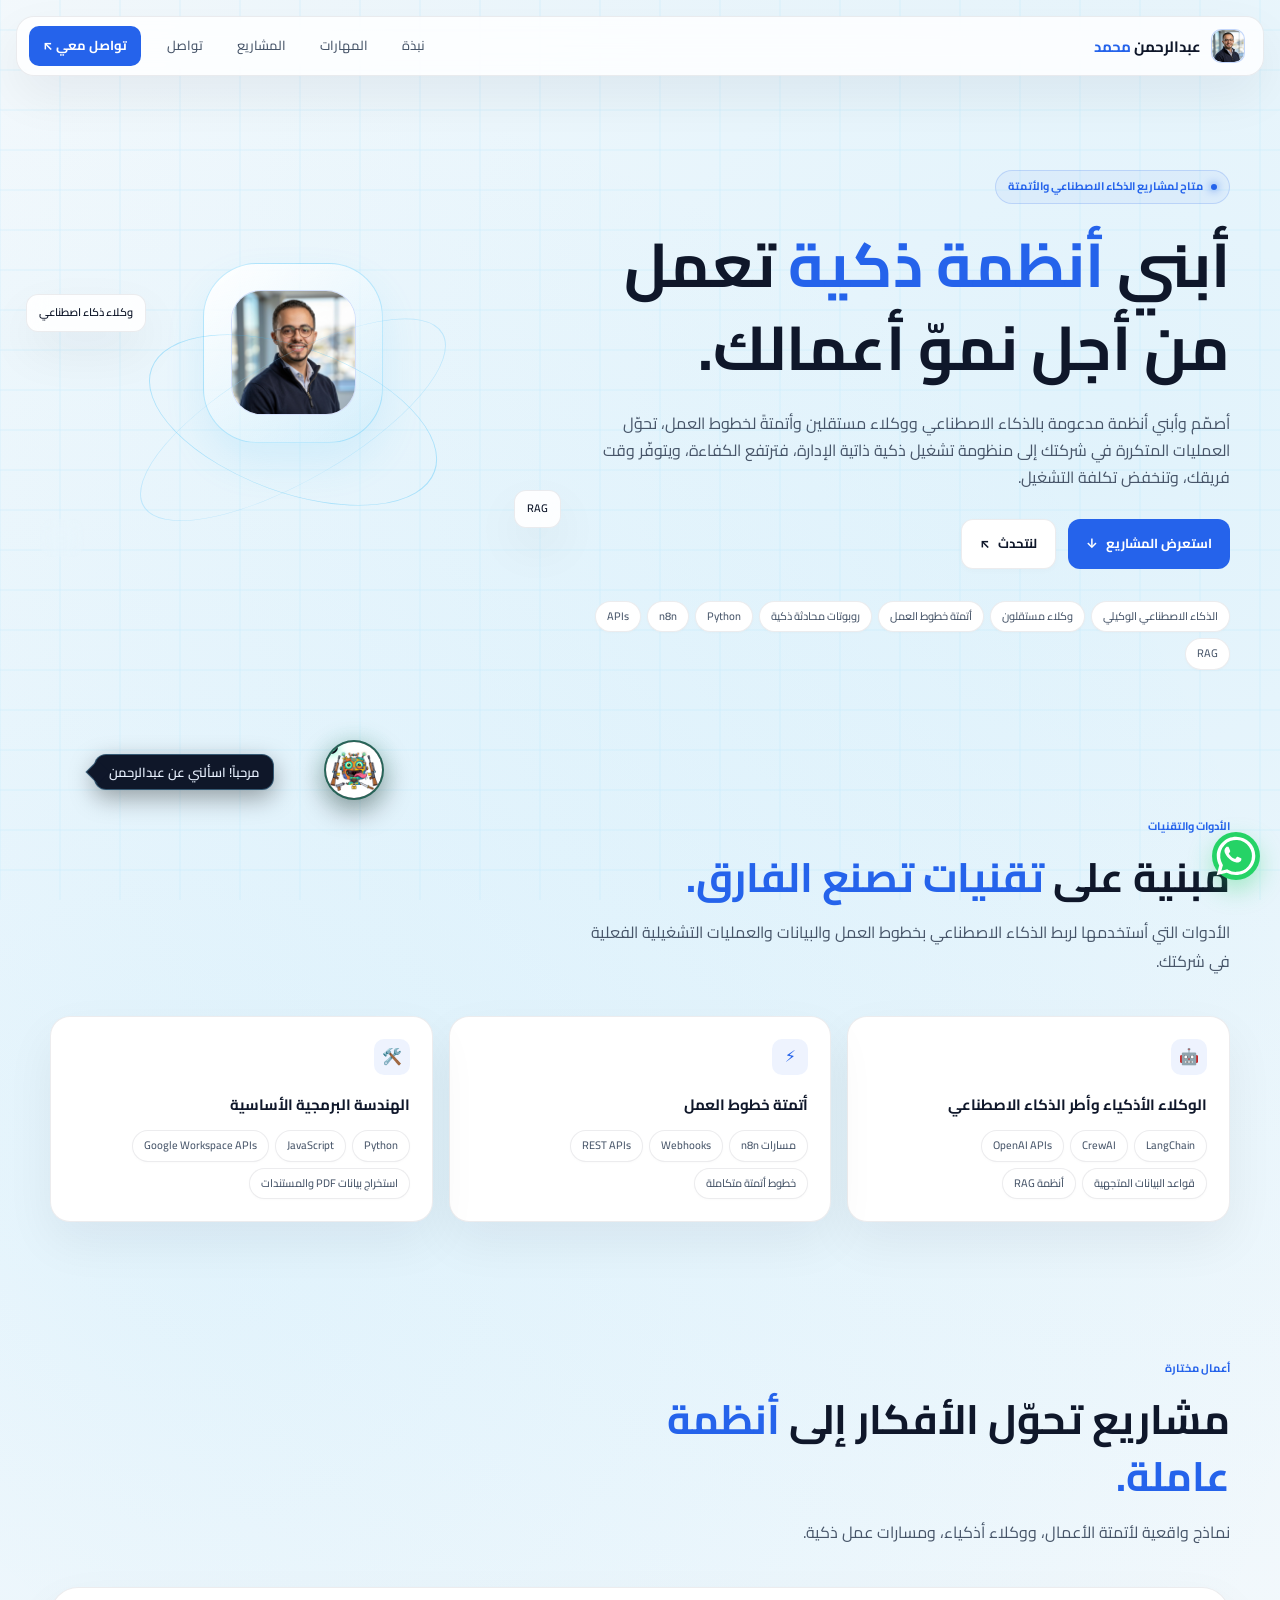
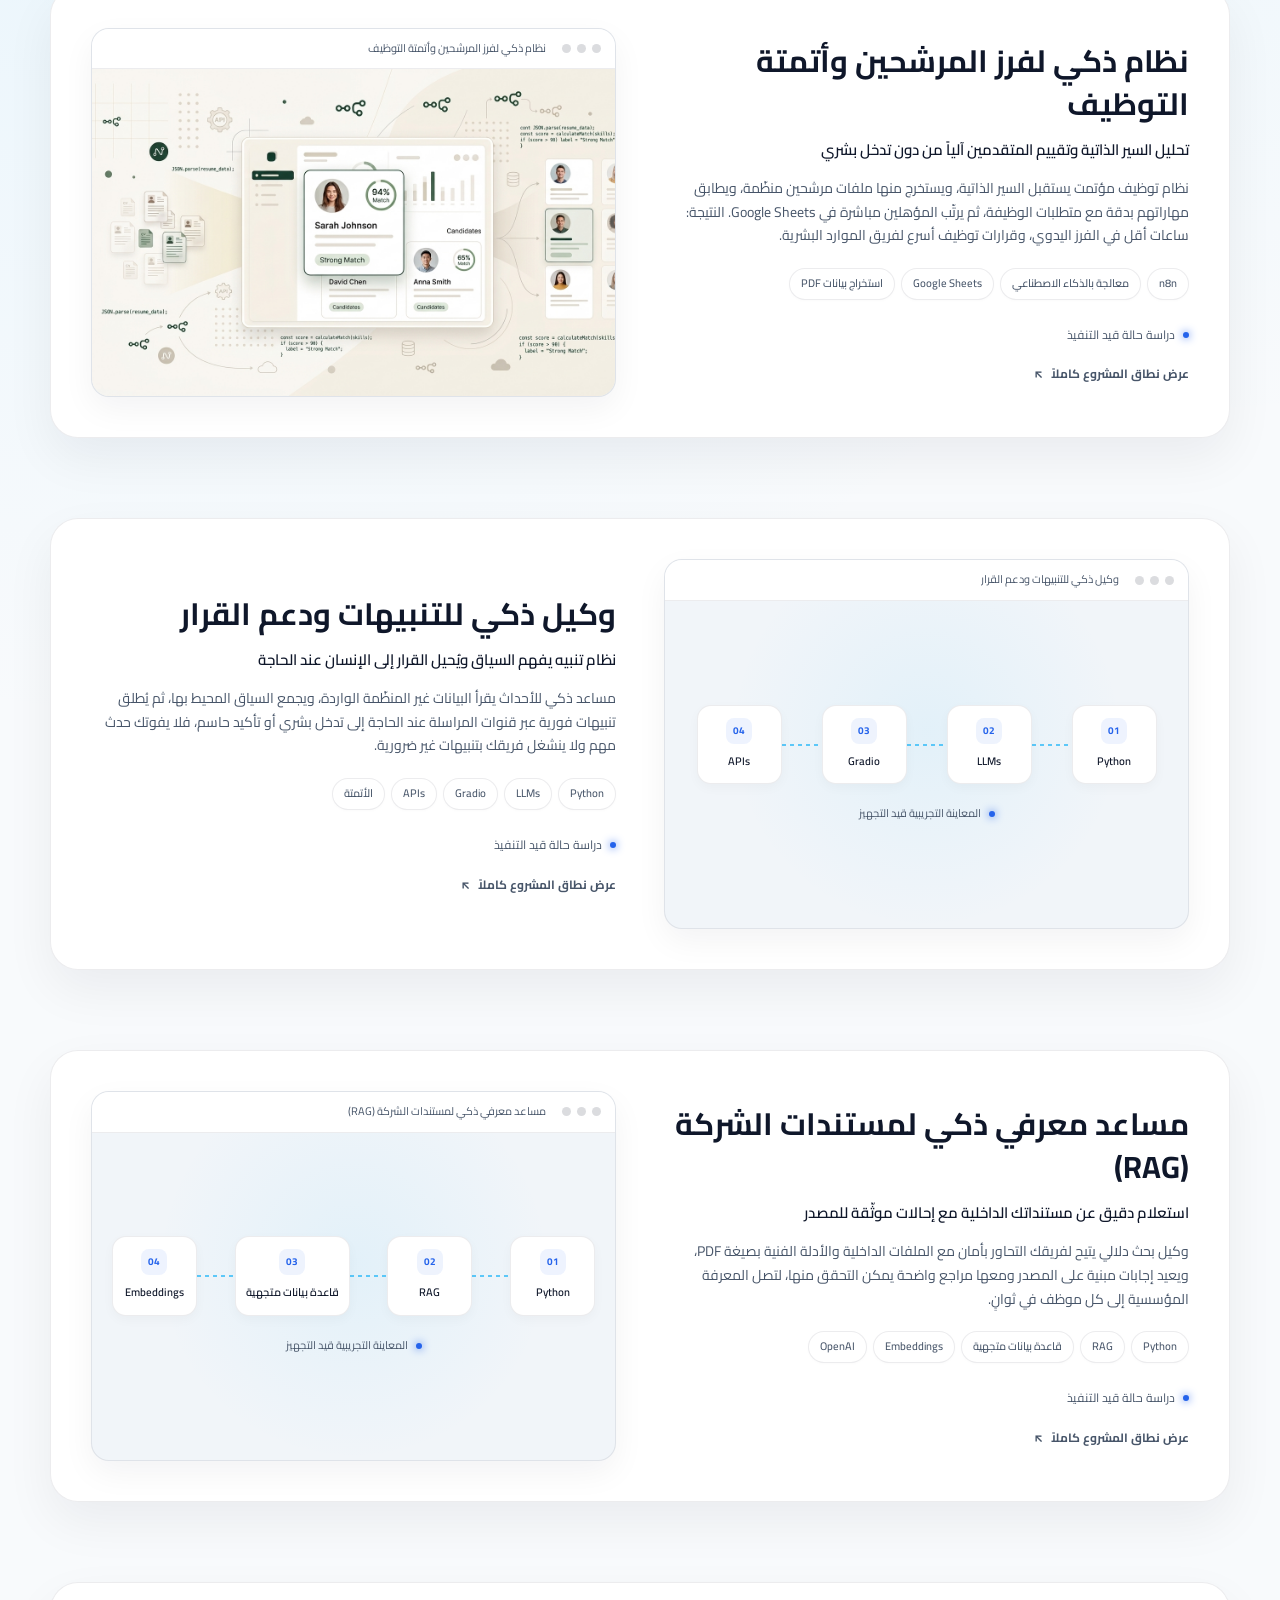
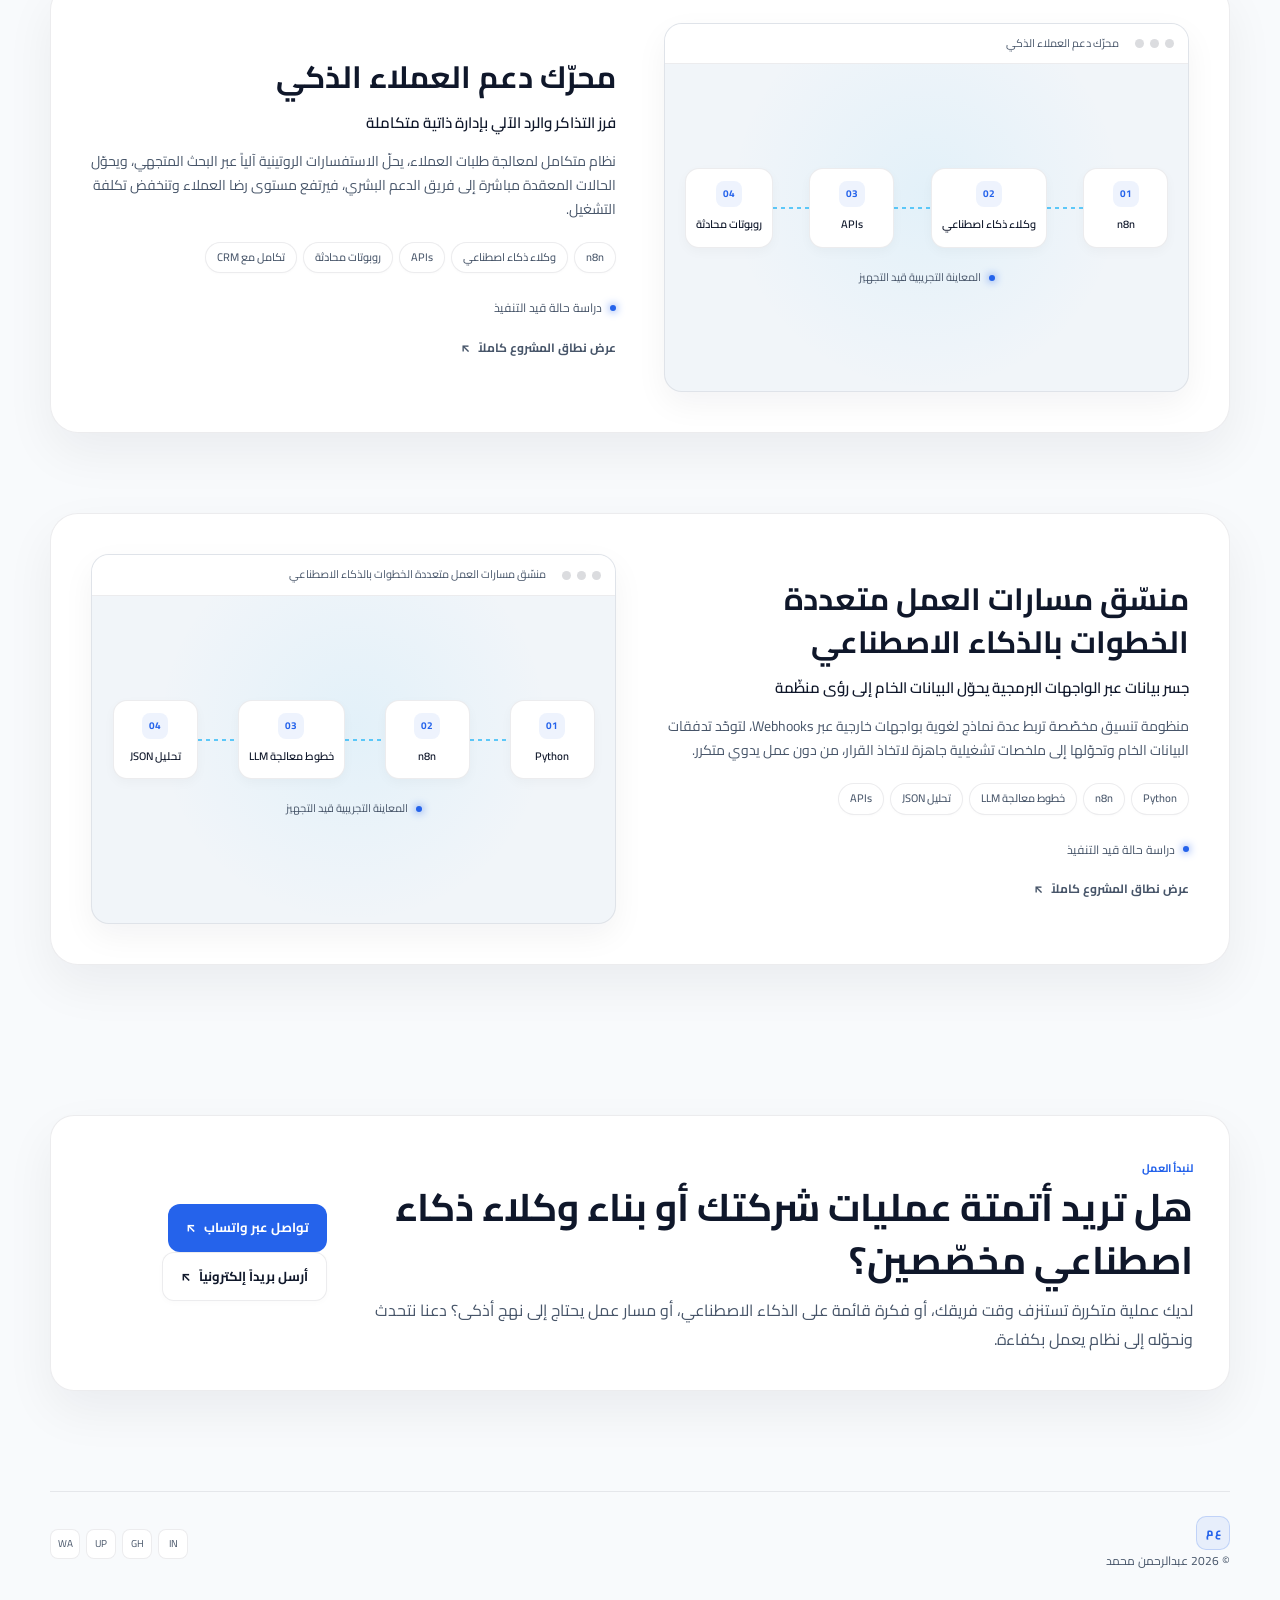
<file: index.html>
<!DOCTYPE html>
<html lang="ar" dir="rtl">
<head>
  <meta charset="UTF-8" />
  <meta name="viewport" content="width=device-width, initial-scale=1.0" />
  <meta name="description" content="عبدالرحمن محمد — مطوّر وكلاء الذكاء الاصطناعي. أبني وكلاء أذكياء وأنظمة RAG وأتمتة لخطوط العمل ترفع كفاءة شركتك وتوفّر وقت فريقك." />
  <meta name="theme-color" content="#090D16" />
  <title>عبدالرحمن محمد — مطوّر وكلاء الذكاء الاصطناعي وأتمتة الأعمال</title>
  <link rel="preconnect" href="https://fonts.googleapis.com">
  <link rel="preconnect" href="https://fonts.gstatic.com" crossorigin>
  <link href="https://fonts.googleapis.com/css2?family=Cairo:wght@400;500;600;700;800&family=Inter:wght@400;500;600;700;800&display=swap" rel="stylesheet">
  <link rel="stylesheet" href="styles.css" />

  <!-- ستايل الـ tooltip بتاع الشات -->
  <style>
    /*
      عدّل القيم دي عشان الكلمة تقف جنب الدايرة بالظبط:
      --chat-bubble-left   : بُعد دايرة الشات عن يسار الشاشة
      --chat-bubble-bottom : بُعد دايرة الشات عن تحت
      --chat-bubble-size   : قطر الدايرة
    */
    :root {
      --chat-bubble-left: 20px;
      --chat-bubble-bottom: 98px;
      --chat-bubble-size: 60px;
    }

    .chat-widget-wrapper {
      position: fixed;
      left: 0;
      bottom: 0;
      width: 0;
      height: 0;
      z-index: 9999;
      pointer-events: none;
    }

    .bot-tooltip {
      position: fixed;
      /* تصفير أي قيم قديمة من styles.css كانت بتمد الصندوق */
      top: auto !important;
      right: auto !important;
      width: auto !important;
      height: auto !important;
      min-height: 0 !important;
      max-height: none !important;

      left: calc(var(--chat-bubble-left) + var(--chat-bubble-size) + 14px);
      bottom: calc(var(--chat-bubble-bottom) + (var(--chat-bubble-size) / 2) - 18px);
      padding: 8px 14px;
      border-radius: 12px;
      background: #0f1729;
      color: #e8f1ff;
      border: 1px solid rgba(125, 211, 252, 0.35);
      font: 600 13px/1.4 "Cairo", "Inter", sans-serif;
      white-space: nowrap;
      box-shadow: 0 8px 24px rgba(0, 0, 0, 0.35);
      opacity: 0;
      transform: translateX(-8px);
      animation: tooltipIn 0.5s ease 1.5s forwards;
      transition: opacity 0.3s ease, transform 0.3s ease;
    }

    /* السهم اللي بيشاور على الدايرة */
    .bot-tooltip::after {
      content: "";
      position: absolute;
      top: 50%;
      left: -6px;
      width: 10px;
      height: 10px;
      background: #0f1729;
      border-bottom: 1px solid rgba(125, 211, 252, 0.35);
      border-left: 1px solid rgba(125, 211, 252, 0.35);
      transform: translateY(-50%) rotate(45deg);
    }

    .bot-tooltip.hide {
      opacity: 0 !important;
      transform: translateX(-8px) !important;
      animation: none;
    }

    @keyframes tooltipIn {
      to { opacity: 1; transform: translateX(0); }
    }

    @media (max-width: 480px) {
      .bot-tooltip { font-size: 12px; padding: 7px 11px; }
    }
  </style>
</head>
<body>
  <canvas id="neural-canvas" aria-hidden="true"></canvas>
  <div class="ambient ambient-one"></div>
  <div class="ambient ambient-two"></div>
  <div class="noise" aria-hidden="true"></div>

  <header class="site-header">
    <nav class="navbar container">
      <a class="brand" href="#top" aria-label="الصفحة الرئيسية — عبدالرحمن محمد">
        <span class="brand-mark" id="brandAvatar">ع م</span>
        <span>عبدالرحمن <em>محمد</em></span>
      </a>

      <button class="menu-toggle" id="menuToggle" aria-label="فتح القائمة" aria-expanded="false">
        <span></span><span></span><span></span>
      </button>

      <div class="nav-links" id="navLinks">
        <a href="#about">نبذة</a>
        <a href="#skills">المهارات</a>
        <a href="#projects">المشاريع</a>
        <a href="#contact">تواصل</a>
        <a class="nav-cta" data-link="whatsapp">تواصل معي <span>↖</span></a>
      </div>
    </nav>
  </header>

  <main id="top">
    <section class="hero container" id="about">
      <div class="hero-copy reveal">
        <div class="eyebrow"><span class="status-dot"></span> متاح لمشاريع الذكاء الاصطناعي والأتمتة</div>
        <h1>أبني <span>أنظمة ذكية</span> تعمل من أجل نموّ أعمالك.</h1>
        <p class="hero-text">
          أصمّم وأبني أنظمة مدعومة بالذكاء الاصطناعي ووكلاء مستقلين وأتمتةً لخطوط العمل، تحوّل العمليات المتكررة في شركتك إلى منظومة تشغيل ذكية ذاتية الإدارة، فترتفع الكفاءة، ويتوفّر وقت فريقك، وتنخفض تكلفة التشغيل.
        </p>

        <div class="hero-actions">
          <a class="button button-primary" href="#projects">استعرض المشاريع <span>↓</span></a>
          <a class="button button-secondary" data-link="whatsapp">لنتحدث <span>↖</span></a>
        </div>

        <div class="tech-highlights" id="heroTech"></div>
      </div>

      <div class="hero-visual reveal">
        <div class="avatar-orbit">
          <div class="orbit orbit-one"></div>
          <div class="orbit orbit-two"></div>
          <div class="avatar-card">
            <div class="avatar-placeholder" id="avatar">ع م</div>
          </div>
          <span class="orbit-dot dot-a"></span>
          <span class="orbit-dot dot-b"></span>
          <span class="orbit-dot dot-c"></span>
        </div>
        <div class="floating-chip chip-one">وكلاء ذكاء اصطناعي</div>
        <div class="floating-chip chip-two">n8n</div>
        <div class="floating-chip chip-three">RAG</div>
      </div>
    </section>

    <section class="section container" id="skills">
      <div class="section-heading reveal">
        <span class="section-kicker">الأدوات والتقنيات</span>
        <h2>مبنية على <span>تقنيات تصنع الفارق.</span></h2>
        <p>الأدوات التي أستخدمها لربط الذكاء الاصطناعي بخطوط العمل والبيانات والعمليات التشغيلية الفعلية في شركتك.</p>
      </div>
      <div class="skills-grid" id="skillsGrid"></div>
    </section>

    <section class="section container projects-section" id="projects">
      <div class="section-heading reveal">
        <span class="section-kicker">أعمال مختارة</span>
        <h2>مشاريع تحوّل الأفكار إلى <span>أنظمة عاملة.</span></h2>
        <p>نماذج واقعية لأتمتة الأعمال، ووكلاء أذكياء، ومسارات عمل ذكية.</p>
      </div>
      <div class="projects-list" id="projectsList"></div>
    </section>

    <section class="contact-section container" id="contact">
      <div class="contact-card reveal">
        <div>
          <span class="section-kicker">لنبدأ العمل</span>
          <h2>هل تريد أتمتة عمليات شركتك أو بناء وكلاء ذكاء اصطناعي مخصّصين؟</h2>
          <p>لديك عملية متكررة تستنزف وقت فريقك، أو فكرة قائمة على الذكاء الاصطناعي، أو مسار عمل يحتاج إلى نهج أذكى؟ دعنا نتحدث ونحوّله إلى نظام يعمل بكفاءة.</p>
        </div>
        <div class="contact-actions">
          <a class="button button-primary" data-link="whatsapp">تواصل عبر واتساب <span>↖</span></a>
          <a class="button button-secondary" data-link="email">أرسل بريداً إلكترونياً <span>↖</span></a>
        </div>
      </div>
    </section>
  </main>

  <footer class="footer container">
    <div class="footer-left">
      <span class="brand-mark small">ع م</span>
      <span>© <span id="year"></span> عبدالرحمن محمد</span>
    </div>
    <div class="socials" id="socials"></div>
  </footer>

  <a class="whatsapp-fab" data-link="whatsapp" aria-label="تواصل عبر واتساب">
    <svg viewBox="0 0 32 32" aria-hidden="true">
      <path fill="currentColor" d="M19.11 17.44c-.28-.14-1.65-.81-1.91-.9-.26-.1-.45-.14-.64.14-.19.28-.73.9-.89 1.08-.16.19-.33.21-.61.07-.28-.14-1.17-.43-2.23-1.37-.83-.74-1.39-1.65-1.55-1.93-.16-.28-.02-.43.12-.57.12-.12.28-.33.42-.5.14-.16.19-.28.28-.47.09-.19.05-.35-.02-.49-.07-.14-.64-1.54-.87-2.11-.23-.55-.46-.48-.64-.49h-.54c-.19 0-.49.07-.75.35-.26.28-.98.95-.98 2.32s1 2.69 1.15 2.87c.14.19 1.96 2.99 4.75 4.2.66.28 1.18.45 1.58.58.66.21 1.26.18 1.73.11.53-.08 1.65-.67 1.88-1.32.23-.65.23-1.21.16-1.32-.07-.12-.26-.19-.54-.33z"/>
      <path fill="currentColor" d="M16.02 3.2c-7.08 0-12.84 5.75-12.84 12.83 0 2.26.59 4.38 1.62 6.22L3.08 28.8l6.73-1.67a12.8 12.8 0 0 0 6.21 1.59h.01c7.08 0 12.83-5.76 12.83-12.84S23.1 3.2 16.02 3.2zm0 23.4h-.01a10.56 10.56 0 0 1-5.38-1.47l-.39-.23-4 .99 1.07-3.9-.25-.4a10.61 10.61 0 1 1 8.96 4.99z"/>
    </svg>
  </a>

  <!-- السكريبتات الأساسية -->
  <script src="data.js"></script>
  <script src="common.js"></script>
  <script src="app.js"></script>

  <!-- خلفية الـ Cyber Grid Flow السماوي الفاتح -->
  <script>
    const canvas = document.getElementById('neural-canvas');
    const ctx = canvas.getContext('2d');

    function resize() {
      canvas.width = window.innerWidth;
      canvas.height = window.innerHeight;
    }
    window.addEventListener('resize', resize);
    resize();

    let offset = 0;
    function animate() {
      ctx.clearRect(0, 0, canvas.width, canvas.height);
      offset = (offset + 0.6) % 40;

      // لون سماوي فاتح واضح وهادئ
      ctx.strokeStyle = 'rgba(186, 230, 253, 0.45)';
      ctx.lineWidth = 1;

      // رسم الخطوط الطولية
      for (let x = 0; x < canvas.width; x += 60) {
        ctx.beginPath();
        ctx.moveTo(x, 0);
        ctx.lineTo(x, canvas.height);
        ctx.stroke();
      }

      // رسم الخطوط العرضية المتحركة
      for (let y = offset; y < canvas.height; y += 40) {
        ctx.beginPath();
        ctx.moveTo(0, y);
        ctx.lineTo(canvas.width, y);
        ctx.stroke();
      }

      requestAnimationFrame(animate);
    }
    animate();
  </script>

  <!-- الشات بوت (مرة واحدة بس) + الـ tooltip -->
  <script type="module" src="./ai-chat-widget.js"></script>

  <div class="chat-widget-wrapper">
    <div class="bot-tooltip" id="botTooltip">مرحباً! اسألني عن عبدالرحمن</div>
  </div>
  <abdalrhman-ai-chat api="https://abdalrhman-portofolio.vercel.app/api/chat"></abdalrhman-ai-chat>

  <script>
    // يخفي الـ tooltip بعد 12 ثانية أو أول ما حد يضغط على الشات
    (function () {
      const tip = document.getElementById('botTooltip');
      if (!tip) return;
      const hide = () => tip.classList.add('hide');
      setTimeout(hide, 12000);
      document.addEventListener('click', function (e) {
        const chat = e.target.closest && e.target.closest('abdalrhman-ai-chat');
        if (chat) hide();
      });
    })();
  </script>

</body>
</html>
</file>
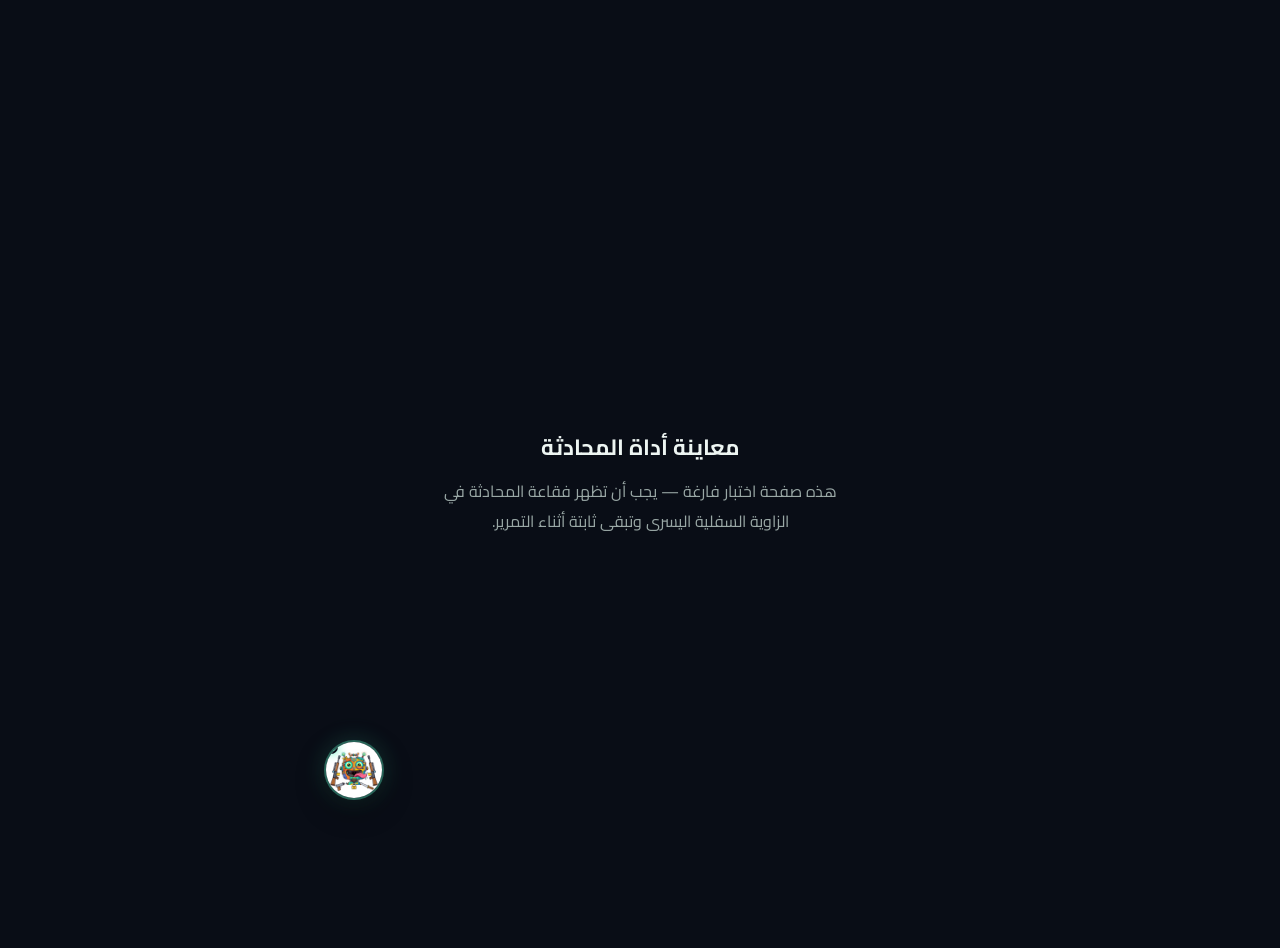
<file: demo.html>
<!DOCTYPE html>
<html lang="ar" dir="rtl">
<head>
  <meta charset="UTF-8">
  <meta name="viewport" content="width=device-width, initial-scale=1.0">
  <title>معاينة أداة المحادثة</title>
  <style>
    body {
      margin: 0;
      min-height: 100vh;
      background: #090d16;
      color: #edf5f2;
      font-family: "Cairo", Inter, system-ui, sans-serif;
      display: flex;
      align-items: center;
      justify-content: center;
      text-align: center;
      padding: 24px;
    }
    h1 { font-size: 22px; margin-bottom: 8px; }
    p { color: #9aa8a6; max-width: 420px; margin: 0 auto; }
  </style>
  <link href="https://fonts.googleapis.com/css2?family=Cairo:wght@400;600;700&display=swap" rel="stylesheet">
</head>
<body>
  <div>
    <h1>معاينة أداة المحادثة</h1>
    <p>هذه صفحة اختبار فارغة — يجب أن تظهر فقاعة المحادثة في الزاوية السفلية اليسرى وتبقى ثابتة أثناء التمرير.</p>
  </div>

  <script type="module" src="./ai-chat-widget.js"></script>

  <!--
    ⚠️ Replace the "api" value below with your real deployed Vercel URL
    once you finish the setup steps, e.g.:
    api="https://abdalrhman-chat-api.vercel.app/api/chat"

    The avatar attribute is OPTIONAL — the widget already has the
    photo built in. Only pass "avatar" if you want to override it.
  -->
  <abdalrhman-ai-chat api="https://REPLACE-WITH-YOUR-VERCEL-URL.vercel.app/api/chat"></abdalrhman-ai-chat>
</body>
</html>
</file>
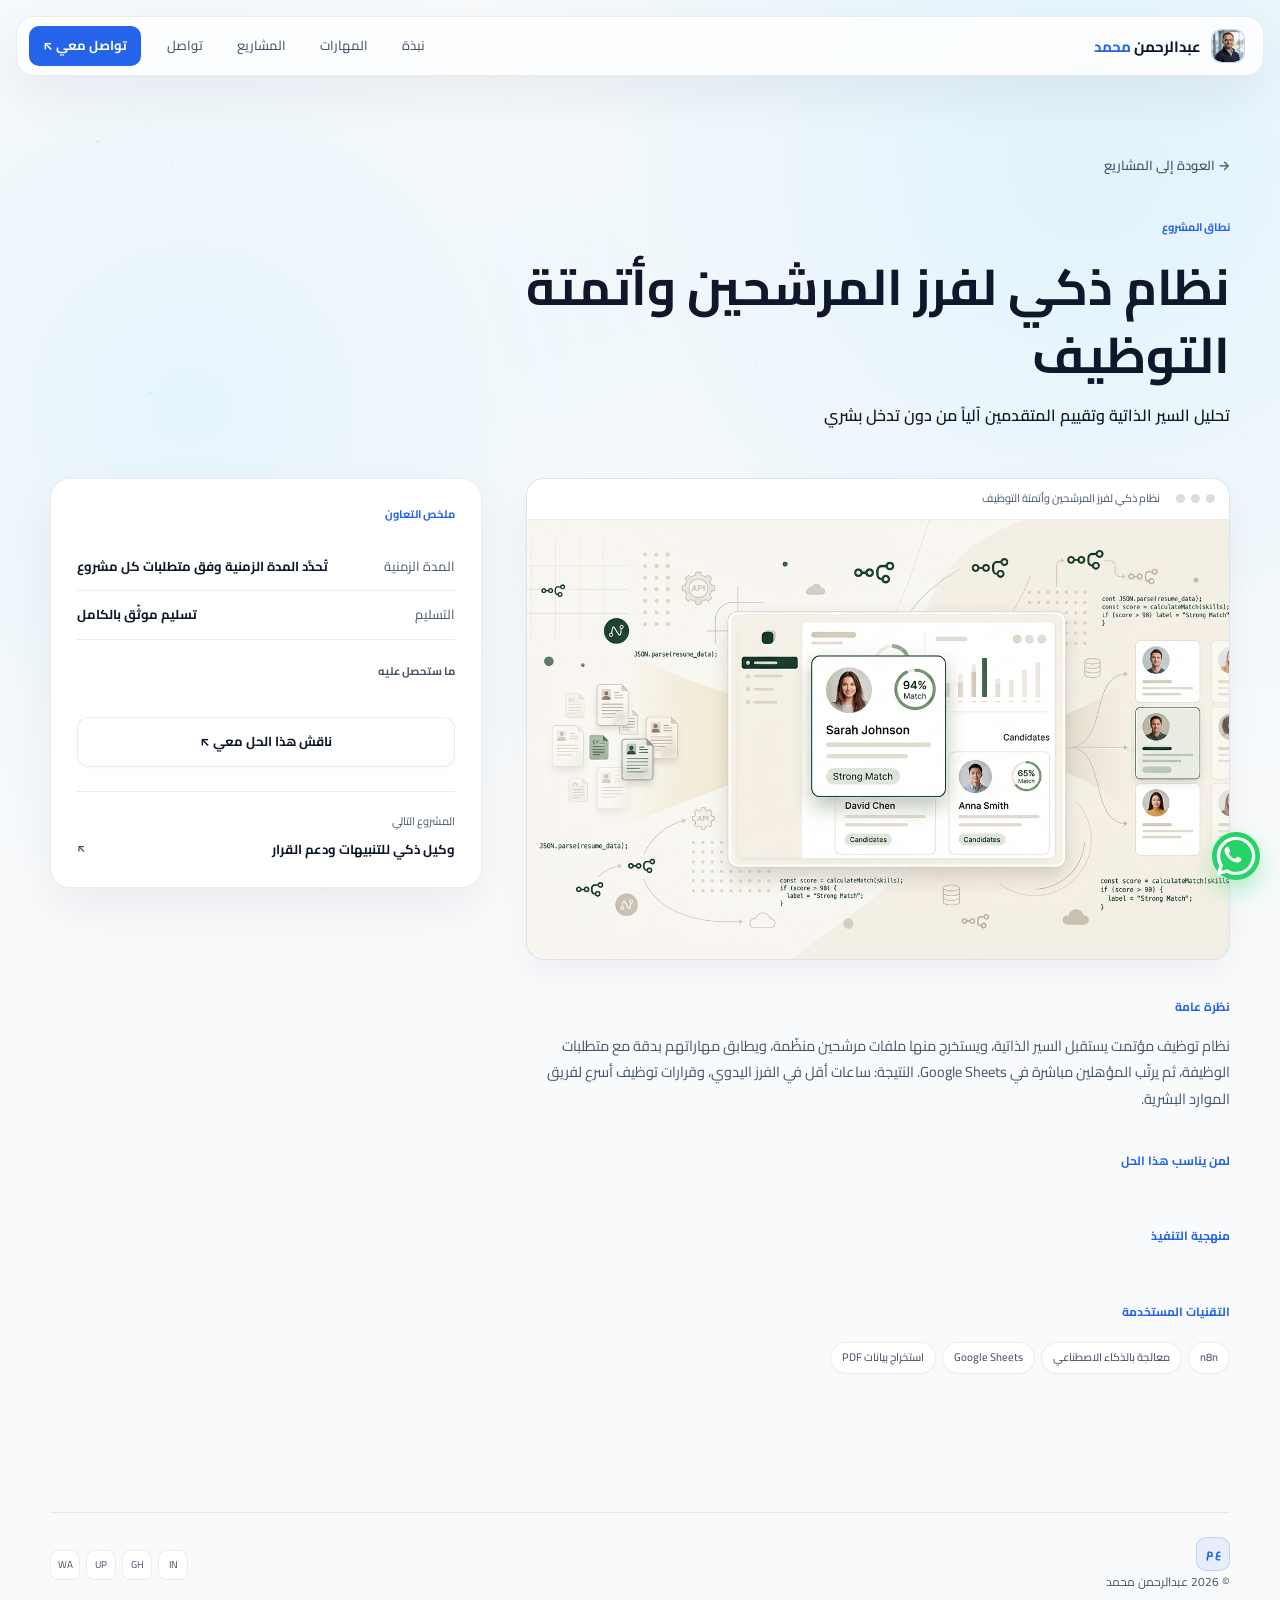
<file: scope.html>
<!DOCTYPE html>
<html lang="ar" dir="rtl">
<head>
  <meta charset="UTF-8" />
  <meta name="viewport" content="width=device-width, initial-scale=1.0" />
  <meta name="description" content="نطاق المشروع وتفاصيل التسليم — عبدالرحمن محمد، مطوّر وكلاء الذكاء الاصطناعي." />
  <meta name="theme-color" content="#090D16" />
  <title>نطاق المشروع — عبدالرحمن محمد</title>
  <link rel="preconnect" href="https://fonts.googleapis.com">
  <link rel="preconnect" href="https://fonts.gstatic.com" crossorigin>
  <link href="https://fonts.googleapis.com/css2?family=Cairo:wght@400;500;600;700;800&family=Inter:wght@400;500;600;700;800&display=swap" rel="stylesheet">
  <link rel="stylesheet" href="styles.css" />
</head>
<body>
  <canvas id="neural-canvas" aria-hidden="true"></canvas>
  <div class="ambient ambient-one"></div>
  <div class="ambient ambient-two"></div>
  <div class="noise" aria-hidden="true"></div>

  <header class="site-header">
    <nav class="navbar container">
      <a class="brand" href="index.html#top" aria-label="الصفحة الرئيسية — عبدالرحمن محمد">
        <span class="brand-mark" id="brandAvatar">ع م</span>
        <span>عبدالرحمن <em>محمد</em></span>
      </a>

      <button class="menu-toggle" id="menuToggle" aria-label="فتح القائمة" aria-expanded="false">
        <span></span><span></span><span></span>
      </button>

      <div class="nav-links" id="navLinks">
        <a href="index.html#about">نبذة</a>
        <a href="index.html#skills">المهارات</a>
        <a href="index.html#projects">المشاريع</a>
        <a href="index.html#contact">تواصل</a>
        <a class="nav-cta" data-link="whatsapp">تواصل معي <span>↖</span></a>
      </div>
    </nav>
  </header>

  <main id="top">
    <section class="section container scope-page">
      <a class="back-link" href="index.html#projects">→ العودة إلى المشاريع</a>

      <div class="scope-hero reveal">
        <span class="section-kicker">نطاق المشروع</span>
        <h1 id="scopeTitle">جارٍ تحميل المشروع…</h1>
        <p class="scope-tagline" id="scopeTagline"></p>
      </div>

      <div class="scope-layout">
        <div class="scope-main reveal">
          <div id="scopeMedia"></div>

          <div class="scope-block">
            <h4>نظرة عامة</h4>
            <p id="scopeDescription"></p>
          </div>

          <div class="scope-block">
            <h4>لمن يناسب هذا الحل</h4>
            <div class="ideal-grid" id="scopeIdealFor"></div>
          </div>

          <div class="scope-block">
            <h4>منهجية التنفيذ</h4>
            <div class="approach-list" id="scopeApproach"></div>
          </div>

          <div class="scope-block">
            <h4>التقنيات المستخدمة</h4>
            <div class="project-tech" id="scopeTech"></div>
          </div>
        </div>

        <aside class="scope-summary reveal">
          <span class="scope-summary-kicker">ملخص التعاون</span>

          <div class="summary-row">
            <span>المدة الزمنية</span>
            <strong id="scopeTimeline">—</strong>
          </div>
          <div class="summary-row">
            <span>التسليم</span>
            <strong id="scopeFormat">—</strong>
          </div>

          <h4>ما ستحصل عليه</h4>
          <ul class="deliverables-list" id="scopeDeliverables"></ul>

          <div class="scope-actions" id="scopeActions"></div>

          <div class="scope-next" id="scopeNext"></div>
        </aside>
      </div>
    </section>
  </main>

  <footer class="footer container">
    <div class="footer-left">
      <span class="brand-mark small">ع م</span>
      <span>© <span id="year"></span> عبدالرحمن محمد</span>
    </div>
    <div class="socials" id="socials"></div>
  </footer>

<a class="whatsapp-fab" data-link="whatsapp" aria-label="تواصل عبر واتساب">
  <svg viewBox="0 0 32 32" aria-hidden="true">
    <path fill="currentColor" d="M19.11 17.44c-.28-.14-1.65-.81-1.91-.9-.26-.1-.45-.14-.64.14-.19.28-.73.9-.89 1.08-.16.19-.33.21-.61.07-.28-.14-1.17-.43-2.23-1.37-.83-.74-1.39-1.65-1.55-1.93-.16-.28-.02-.43.12-.57.12-.12.28-.33.42-.5.14-.16.19-.28.28-.47.09-.19.05-.35-.02-.49-.07-.14-.64-1.54-.87-2.11-.23-.55-.46-.48-.64-.49h-.54c-.19 0-.49.07-.75.35-.26.28-.98.95-.98 2.32s1 2.69 1.15 2.87c.14.19 1.96 2.99 4.75 4.2.66.28 1.18.45 1.58.58.66.21 1.26.18 1.73.11.53-.08 1.65-.67 1.88-1.32.23-.65.23-1.21.16-1.32-.07-.12-.26-.19-.54-.33z"/>
    <path fill="currentColor" d="M16.02 3.2c-7.08 0-12.84 5.75-12.84 12.83 0 2.26.59 4.38 1.62 6.22L3.08 28.8l6.73-1.67a12.8 12.8 0 0 0 6.21 1.59h.01c7.08 0 12.83-5.76 12.83-12.84S23.1 3.2 16.02 3.2zm0 23.4h-.01a10.56 10.56 0 0 1-5.38-1.47l-.39-.23-4 .99 1.07-3.9-.25-.4a10.61 10.61 0 1 1 8.96 4.99z"/>
  </svg>
</a>
  <script src="data.js"></script>
  <script src="common.js"></script>
  <script src="scope.js"></script>
</body>
</html>
</file>
<file: styles.css>
:root {
  /* ألوان الثيم الفاتح التقني (Light Mode) */
  --bg: #f8fafc;               /* خلفية الموقع الثلجية الهادئة */
  --text: #0f172a;            /* لون العناوين والنصوص الرئيسية (كحلي داكن) */
  --muted: #475569;           /* لون النصوص الفرعية */
  --line: rgba(15, 23, 42, 0.08); /* حدود خفيفة وأنيقة */
  --accent: #2563eb;          /* أزرق كهربائي رئيسي للأزرار والتمييز */
  --accent-2: #0284c7;        /* أزرق ثانوي للتدرجات */
  --shadow: 0 20px 50px rgba(15, 23, 42, 0.06); /* ظلال ناعمة خفيفة */
  --radius: 20px;
}

* { box-sizing: border-box; }
html { scroll-behavior: smooth; }
body {
  margin: 0;
  background:
    radial-gradient(circle at 85% 10%, rgba(56, 189, 248, .12), transparent 35%),
    radial-gradient(circle at 15% 25%, rgba(125, 211, 252, .15), transparent 30%),
    var(--bg);
  color: var(--text);
  font-family: "Cairo", Inter, system-ui, sans-serif;
  line-height: 1.8;
  overflow-x: hidden;
}
a { color: inherit; text-decoration: none; }
button, a { -webkit-tap-highlight-color: transparent; }

/* عرض محتوى الموقع المثالي (Balanced Width) */
.container { 
  width: min(1180px, calc(100% - 48px)); 
  margin-inline: auto; 
}

/* الكانفاس التفاعلي في الخلفية (بيبي بلو) */
#neural-canvas { 
  position: fixed; 
  inset: 0; 
  width: 100%; 
  height: 100%; 
  pointer-events: none; 
  z-index: -4; 
  opacity: 0.85; 
  color: #38bdf8; /* لون الجسيمات الشفافة / Baby Blue */
}

/* شريط التصفح العلوي بعرض الصفحة الفاخر */
.site-header { position: fixed; top: 0; left: 0; width: 100%; z-index: 20; padding-top: 16px; }
.navbar {
  width: min(1280px, calc(100% - 32px));
  margin-inline: auto;
  min-height: 60px; display: flex; align-items: center; justify-content: space-between;
  padding: 8px 18px 8px 12px; border: 1px solid var(--line); border-radius: 18px;
  background: rgba(255, 255, 255, .82); backdrop-filter: blur(20px); box-shadow: var(--shadow);
}
.brand { display: flex; align-items: center; gap: 10px; font-weight: 700; font-size: 15px; color: var(--text); }
.brand em { font-style: normal; color: var(--accent); }
.brand-mark {
  width: 34px; height: 34px; border-radius: 10px; display: grid; place-items: center;
  font-size: 11px; letter-spacing: -.04em; background: rgba(37, 99, 235, .08);
  border: 1px solid rgba(37, 99, 235, .2); color: var(--accent); font-weight: 800;
}
.nav-links { display: flex; align-items: center; gap: 6px; }
.nav-links > a { color: var(--muted); padding: 8px 14px; border-radius: 10px; font-size: 13px; font-weight: 500; transition: .25s; }
.nav-links > a:hover { color: var(--text); background: rgba(15, 23, 42, .04); }
.nav-links .nav-cta { color: #ffffff; background: var(--accent); font-weight: 700; margin-right: 6px; }
.nav-links .nav-cta:hover { background: #1d4ed8; transform: translateY(-1px); }
.menu-toggle { display:none; background:none; border:0; width:40px; height:40px; }
.menu-toggle span { display:block; height:2px; width:20px; background:var(--text); margin:4px auto; }

/* الهيرو والتقديم */
.hero { min-height: 720px; display:grid; grid-template-columns: 1.15fr .85fr; align-items:center; gap:36px; padding-top:120px; }
.eyebrow, .section-kicker { color: var(--accent); font-size: 11px; font-weight:700; letter-spacing:.12em; text-transform:uppercase; }
.eyebrow { display:inline-flex; align-items:center; gap:8px; padding:6px 12px; border:1px solid rgba(37, 99, 235, .18); background:rgba(37, 99, 235, .05); border-radius:999px; }
.status-dot { width:6px; height:6px; border-radius:50%; background:var(--accent); box-shadow:0 0 8px var(--accent); }
h1 { font-size: clamp(40px, 4.8vw, 72px); line-height: 1.05; letter-spacing:-.04em; margin: 20px 0; color: var(--text); }
h1 span, h2 span { color: var(--accent); }
.hero-text { color: var(--muted); font-size: 16px; line-height: 1.7; }
.hero-actions { display:flex; gap:12px; flex-wrap:wrap; margin-top:28px; }
.button { display:inline-flex; align-items:center; gap:8px; border-radius:12px; padding:12px 18px; font-size:13px; font-weight:700; transition:.25s; }
.button-primary { background:var(--accent); color:#ffffff; }
.button-primary:hover { transform:translateY(-2px); box-shadow:0 12px 24px rgba(37, 99, 235, .25); background: #1d4ed8; }
.button-secondary { border:1px solid var(--line); background:#ffffff; color: var(--text); box-shadow: 0 2px 6px rgba(0,0,0,.02); }
.button-secondary:hover { background:rgba(15, 23, 42, .03); transform:translateY(-2px); }
.tech-highlights { display:flex; flex-wrap:wrap; gap:6px; margin-top:32px; }
.tech-highlights span, .project-tech span, .skill-tags span {
  border:1px solid var(--line); background:#ffffff; color:var(--muted);
  padding:5px 11px; border-radius:999px; font-size:11px; font-weight: 500;
  box-shadow: 0 1px 3px rgba(0,0,0,.02);
}

/* الأفاتار والمسارات المتحركة (Baby Blue Accent) */
.hero-visual { display:grid; place-items:center; position:relative; }
.avatar-orbit { width:min(360px, 68vw); aspect-ratio:1; position:relative; display:grid; place-items:center; }
.avatar-card { width:180px; height:180px; border-radius:30%; display:grid; place-items:center; background:linear-gradient(145deg, #ffffff, rgba(56, 189, 248, .1)); border:1px solid rgba(56, 189, 248, .3); box-shadow:0 20px 40px rgba(56, 189, 248, .12); }
.avatar-placeholder { width:125px; height:125px; border-radius:24%; display:grid; place-items:center; font-size:32px; font-weight:800; color:var(--accent); border:1px solid rgba(37, 99, 235, .2); background:#ffffff; overflow:hidden; }
.avatar-placeholder img { width:100%; height:100%; object-fit:cover; }
.orbit { position:absolute; border:1px solid rgba(56, 189, 248, .35); border-radius:50%; }
.orbit-one { inset:8%; transform:rotate(20deg) scaleY(.48); }
.orbit-two { inset:2%; transform:rotate(-30deg) scaleY(.35); border-color:rgba(125, 211, 252, .4); }
.floating-chip { position:absolute; padding:8px 12px; border-radius:12px; border:1px solid var(--line); background:rgba(255, 255, 255, .9); backdrop-filter:blur(10px); font-size:11px; font-weight: 600; color: var(--text); box-shadow: var(--shadow); }
.chip-one { top:15%; left:-5%; }.chip-two { bottom:12%; left:-2%; }.chip-three { bottom:20%; right:-5%; }

.section { padding:90px 0; }
.section-heading { max-width:650px; margin-bottom:40px; }
.section-heading h2 { font-size:clamp(28px, 3.2vw, 42px); letter-spacing:-.03em; margin:10px 0 12px; color: var(--text); }
.section-heading p { color:var(--muted); margin:0; }
.skills-grid { display:grid; grid-template-columns:repeat(3,1fr); gap:16px; }
.skill-card, .contact-card {
  border:1px solid var(--line); background:#ffffff;
  backdrop-filter:blur(16px); box-shadow:var(--shadow);
}
.skill-card { padding:22px; border-radius:var(--radius); transition:.25s; }
.skill-card:hover { transform:translateY(-3px); border-color:rgba(37, 99, 235, .3); }
.skill-icon { width:36px; height:36px; display:grid; place-items:center; border-radius:10px; color:var(--accent); background:rgba(37, 99, 235, .08); }
.skill-card h3 { margin:16px 0 12px; font-size:15px; color: var(--text); }
.skill-tags { display:flex; flex-wrap:wrap; gap:6px; }

/* تصميم المشاريع التبادلي (Alternating Layout) */
.projects-section { padding-top:40px; }
.projects-list { display:flex; flex-direction:column; gap:80px; }
.project { 
  display:grid; 
  grid-template-columns: 1fr 1fr; 
  gap: 48px; 
  align-items:center; 
  padding: 40px;
  border: 1px solid var(--line);
  border-radius: 28px;
  background: #ffffff;
  box-shadow: var(--shadow);
}
/* عكس الاتجاه في الأسطر الزوجية للمشاريع */
.project:nth-child(even) .project-info { order: 2; }
.project:nth-child(even) .project-media { order: 1; }

.project-info { display:flex; flex-direction:column; align-items:flex-start; }
.project h3 { font-size:clamp(24px, 2.4vw, 36px); letter-spacing:-.03em; margin:0 0 10px; color: var(--text); }
.project-tagline { color:var(--text); font-weight:600; font-size:15px; margin:0 0 14px; }
.project-description { color:var(--muted); font-size:14px; line-height:1.7; margin:0; }
.project-tech { display:flex; flex-wrap:wrap; gap:6px; margin-top:20px; }
.project-actions { display:flex; flex-wrap:wrap; gap:10px; margin-top:24px; }
.project-actions a { padding:10px 18px; border:1px solid rgba(37, 99, 235, .25); border-radius:10px; font-size:12px; font-weight:700; color:var(--accent); background:rgba(37, 99, 235, .05); transition:.25s; }
.project-actions a:hover { transform:translateY(-2px); background:var(--accent); color:#ffffff; }
.project-status { display:inline-flex; align-items:center; gap:8px; margin-top:24px; font-size:12px; color:var(--muted); }
.pulse { width:6px; height:6px; border-radius:50%; background:var(--accent); box-shadow:0 0 8px var(--accent); animation:blink 1.8s ease-in-out infinite; }
@keyframes blink { 50% { opacity:.25; } }

.project-media { width: 100%; border-radius:18px; border:1px solid var(--line); background:#f1f5f9; overflow:hidden; box-shadow:0 12px 32px rgba(15, 23, 42, .05); transition:transform .3s; }
.project:hover .project-media { transform:scale(1.01); border-color:rgba(37, 99, 235, .3); }
.frame-bar { display:flex; align-items:center; gap:6px; padding:10px 14px; border-bottom:1px solid var(--line); background:#ffffff; }
.frame-bar i { width:9px; height:9px; border-radius:50%; background:rgba(15, 23, 42, .15); }
.frame-bar span { margin-right:10px; font-size:11px; color:var(--muted); white-space:nowrap; overflow:hidden; text-overflow:ellipsis; }
.frame-body { aspect-ratio:16/10; position:relative; background:radial-gradient(circle at 50% 40%, rgba(56, 189, 248, .08), transparent 60%); }
.frame-body video, .frame-body img { width:100%; height:100%; object-fit:cover; display:block; }

.flow { position:absolute; inset:0; display:flex; flex-direction:column; align-items:center; justify-content:center; gap:20px; padding:20px; }
.flow-chain { display:flex; align-items:center; justify-content:center; width:100%; }
.flow-node { display:grid; justify-items:center; gap:8px; padding:12px 10px; min-width:85px; border:1px solid var(--line); border-radius:14px; background:#ffffff; font-size:11px; font-weight:600; color:var(--text); text-align:center; box-shadow: 0 4px 12px rgba(0,0,0,.03); }
.flow-node b { width:26px; height:26px; display:grid; place-items:center; border-radius:8px; font-size:10px; color:var(--accent); background:rgba(37, 99, 235, .08); }
.flow-link { flex:1; min-width:12px; max-width:40px; height:2px; background:repeating-linear-gradient(90deg, rgba(56, 189, 248, .8) 0 4px, transparent 4px 8px); }
.flow-note { display:flex; align-items:center; gap:8px; margin:0; font-size:11px; color:var(--muted); }

/* قسم التواصل والتذييل */
.contact-section { padding:60px 0 100px; }
.contact-card { border-radius:24px; padding:36px; display:flex; justify-content:space-between; gap:24px; align-items:center; background: #ffffff; }
.contact-card h2 { font-size:clamp(26px,3vw,40px); margin:0 0 8px; color: var(--text); }
.contact-card p { color:var(--muted); margin:0; }
.footer { padding:24px 0 32px; border-top:1px solid var(--line); display:flex; justify-content:space-between; align-items:center; color:var(--muted); font-size:12px; }
.socials { display:flex; gap:6px; }
.socials a { width:30px; height:30px; display:grid; place-items:center; border:1px solid var(--line); border-radius:8px; font-size:10px; text-transform:uppercase; color:var(--muted); background: #ffffff; }
.socials a:hover { color:var(--accent); border-color:rgba(37, 99, 235, .3); }

/* زر الواتساب العائم باللون الأخضر الأصلي */
.whatsapp-fab { 
  position: fixed; 
  right: 20px !important; 
  left: auto !important;
  bottom: 20px !important;
  width:48px; 
  height:48px; 
  display:grid; 
  place-items:center; 
  border-radius:50%; 
  background: #25D366; /* لون أخضر واتساب الأصلي */
  color:#ffffff; 
  font-size:20px; 
  font-weight:800; 
  box-shadow:0 10px 25px rgba(37, 211, 102, .35); 
  z-index:15; 
  transition:.25s; 
}
.whatsapp-fab:hover { 
  transform:translateY(-3px); 
  background: #128C7E; 
  box-shadow:0 12px 28px rgba(18, 140, 126, .4);
}

.reveal { opacity:0; transform:translateY(20px); transition:opacity .6s ease, transform .6s ease; }
.reveal.visible { opacity:1; transform:none; }

@media (max-width: 880px) {
  .navbar { width: calc(100% - 24px); }
  .menu-toggle { display:block; cursor:pointer; }
  .nav-links { position:absolute; left:0; right:0; top:65px; padding:12px; display:none; flex-direction:column; align-items:stretch; background:rgba(255, 255, 255, .98); border:1px solid var(--line); border-radius:16px; box-shadow: var(--shadow); }
  .nav-links.open { display:flex; }
  .hero { grid-template-columns:1fr; padding-top:130px; gap:20px; }
  .hero-visual { order:-1; }
  .skills-grid { grid-template-columns:1fr; }
  .project, .project:nth-child(even) { grid-template-columns:1fr; gap:24px; padding:24px; }
  .project:nth-child(even) .project-info { order: 1; }
  .project:nth-child(even) .project-media { order: 2; }
  .contact-card { flex-direction:column; align-items:flex-start; }
}

/* ---- Brand avatar photo (navbar) ---- */
.brand-mark { overflow: hidden; }
.brand-mark img { width: 100%; height: 100%; object-fit: cover; border-radius: inherit; }

/* ---- "View Full Scope" link under each project ---- */
.scope-trigger { display:inline-flex; align-items:center; gap:8px; margin-top:18px; color:var(--muted); font-size:12px; font-weight:700; letter-spacing:.03em; }
.scope-trigger span { transition:.25s; }
.scope-trigger:hover { color:var(--accent); }
.scope-trigger:hover span { transform:translate(-2px,-2px); }

/* ==========================================================
   Scope page (scope.html) — dedicated project detail view
   ========================================================== */
.scope-page { padding-top: 150px; padding-bottom: 100px; }
.back-link { display:inline-flex; align-items:center; gap:6px; color:var(--muted); font-size:13px; font-weight:600; margin-bottom:34px; transition:.2s; }
.back-link:hover { color:var(--accent); }

.scope-hero { max-width: 780px; margin-bottom: 48px; }
.scope-hero h1 { font-size: clamp(30px, 4vw, 50px); letter-spacing:-.03em; line-height:1.08; margin: 14px 0 12px; color: var(--text); }
.scope-tagline { color:var(--text); font-weight:600; font-size:16px; margin:0; }

.scope-layout { display:grid; grid-template-columns: 1.55fr .95fr; gap: 44px; align-items: start; }

.scope-main .project-media { margin-bottom: 36px; }
.scope-block { margin-bottom: 38px; }
.scope-block h4 { font-size:12px; letter-spacing:.12em; text-transform:uppercase; color:var(--accent); margin:0 0 16px; }
.scope-block p { color: var(--muted); font-size:14.5px; line-height:1.8; margin:0; }

.ideal-grid { display:grid; grid-template-columns:1fr 1fr; gap:10px; }
.ideal-card { display:flex; align-items:flex-start; gap:10px; padding:14px 16px; border:1px solid var(--line); border-radius:14px; background:#ffffff; color:var(--text); font-size:13px; line-height:1.55; box-shadow: 0 2px 8px rgba(0,0,0,.02); }
.ideal-dot { flex-shrink:0; width:6px; height:6px; margin-top:6px; border-radius:50%; background:var(--accent); box-shadow:0 0 6px var(--accent); }

.approach-list { display:flex; flex-direction:column; gap:0; }
.approach-step { display:flex; gap:18px; padding:16px 0; border-bottom:1px solid var(--line); }
.approach-step:last-child { border-bottom:0; }
.approach-index { flex-shrink:0; color:var(--accent); font-weight:800; font-size:13px; letter-spacing:.04em; }
.approach-step p { margin:0; color:var(--muted); font-size:14px; line-height:1.7; }

.scope-summary { position: sticky; top: 110px; border:1px solid var(--line); border-radius: var(--radius); padding: 26px; background:#ffffff; box-shadow: var(--shadow); }
.scope-summary-kicker { display:block; color:var(--accent); font-size:11px; font-weight:700; letter-spacing:.12em; text-transform:uppercase; margin-bottom:18px; }
.summary-row { display:flex; justify-content:space-between; align-items:center; padding:12px 0; border-bottom:1px solid var(--line); font-size:13px; color:var(--muted); }
.summary-row strong { color:var(--text); font-size:13px; }
.scope-summary h4 { font-size:11px; letter-spacing:.1em; text-transform:uppercase; color:var(--muted); margin:22px 0 12px; }
.deliverables-list { list-style:none; margin:0; padding:0; display:flex; flex-direction:column; gap:11px; }
.deliverables-list li { display:flex; align-items:flex-start; gap:10px; font-size:13px; color:var(--text); line-height:1.55; }
.deliverables-list .check { flex-shrink:0; width:18px; height:18px; display:grid; place-items:center; border-radius:6px; background:rgba(37, 99, 235, .1); color:var(--accent); font-size:10px; font-weight:800; margin-top:1px; }
.scope-actions { display:flex; flex-direction:column; gap:10px; margin-top:24px; }
.scope-actions .button { justify-content:center; width:100%; }
.scope-next { margin-top:24px; padding-top:20px; border-top:1px solid var(--line); display:flex; flex-direction:column; gap:6px; }
.scope-next span { font-size:11px; letter-spacing:.08em; text-transform:uppercase; color:var(--muted); }
.scope-next a { display:flex; align-items:center; justify-content:space-between; gap:8px; font-size:13px; font-weight:700; color:var(--text); }
.scope-next a:hover { color: var(--accent); }

@media (max-width: 880px) {
  .scope-page { padding-top: 120px; }
  .scope-layout { grid-template-columns: 1fr; }
  .scope-summary { position: static; }
  .ideal-grid { grid-template-columns: 1fr; }
}

/* ==========================================================
   فقاعة الشات (Chatbot Tooltip) - موقع دقيق فوق زر الواتساب
   ========================================================== */
abdalrhman-ai-chat {
  position: fixed !important;
  bottom: 80px !important; /* ليرتفع مسافة مريحة فوق زرار الواتساب (20px + 48px + مسافة) */
  left: 20px !important;
  z-index: 9999 !important;
}

/* الفقاعة النصية الموجهة لأيقونة البوت الملونة */
.bot-tooltip {
  position: absolute;
  left: 64px; /* المسافة من الزر الدائري للبوت */
  top: 50%;
  transform: translateY(-50%);
  background-color: #0f172a;
  color: #ffffff;
  padding: 8px 14px;
  border-radius: 12px;
  font-size: 12.5px;
  font-weight: 600;
  box-shadow: 0 8px 20px rgba(15, 23, 42, 0.15);
  white-space: nowrap;
  pointer-events: none;
  animation: floatTooltip 3s ease-in-out infinite;
}

/* السهم الموجه ناحية زر الشات الملون */
.bot-tooltip::after {
  content: "";
  position: absolute;
  top: 50%;
  left: -6px;
  transform: translateY(-50%);
  border-width: 6px 6px 6px 0;
  border-style: solid;
  border-color: transparent #0f172a transparent transparent;
}

/* حركة طفو ناعمة */
@keyframes floatTooltip {
  0%, 100% { transform: translateY(-50%); }
  50% { transform: translateY(-56%); }
}

/* ==========================================================
   Arabic / RTL typography
   - الحروف العربية متصلة: أي letter-spacing يكسر الاتصال، لذا يُصفَّر.
   - الارتفاع السطري أكبر قليلاً لاستيعاب الامتدادات العمودية للحروف.
   ========================================================== */
body, body * { letter-spacing: 0 !important; }
h1, .scope-hero h1 { line-height: 1.35; }
.section-heading h2, .contact-card h2, .project h3 { line-height: 1.4; }
</file>
